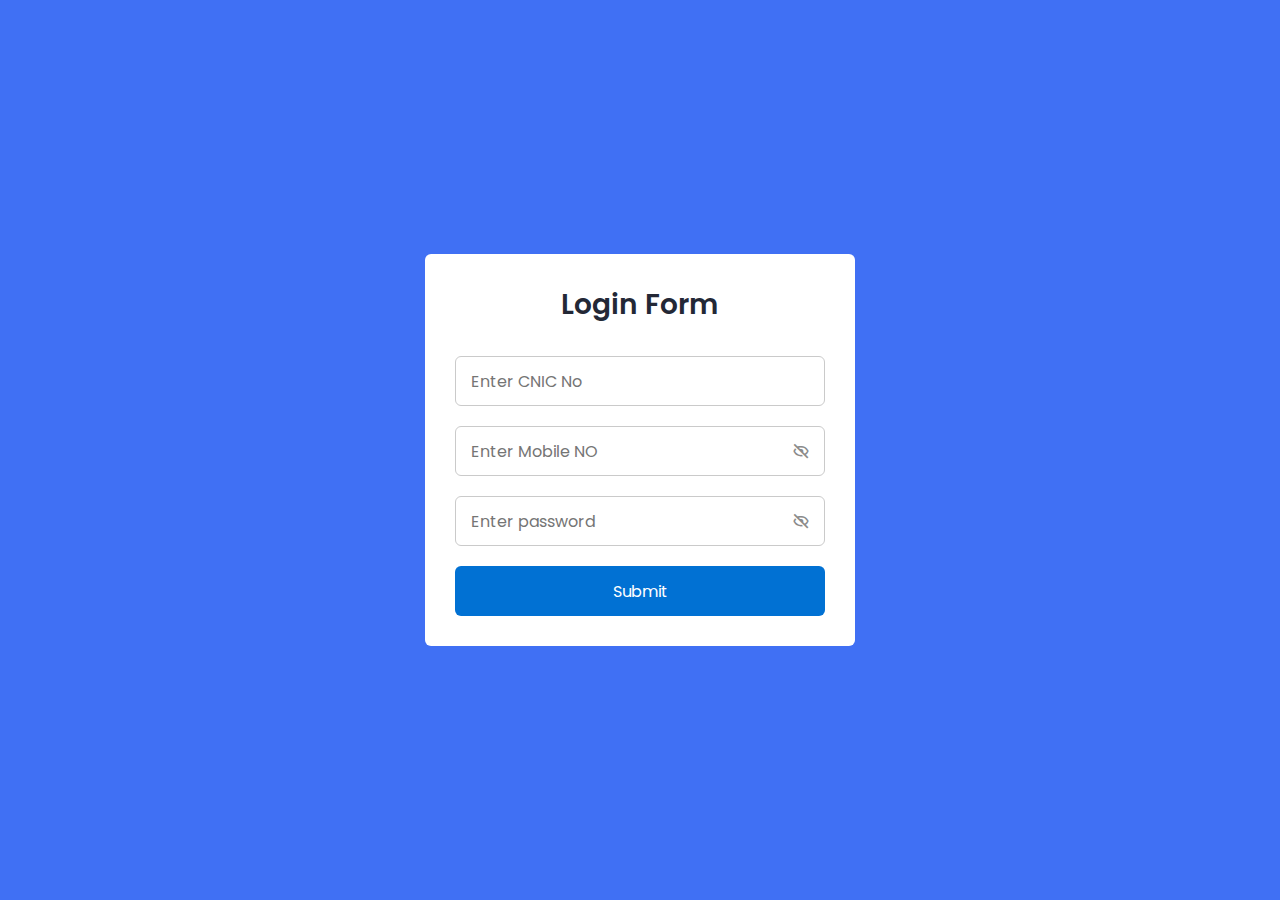
<file: Voter login Form/index.html>
<!DOCTYPE html>
<!-- Coding by CodingLab | www.codinglabweb.com-->
    <html lang="en">
    <head>
        <meta charset="UTF-8">
        <meta http-equiv="X-UA-Compatible" content="IE=edge">
        <meta name="viewport" content="width=device-width, initial-scale=1.0">
        <title> Responsive Login and Signup Form </title>

        <!-- CSS -->
        <link rel="stylesheet" href="css/style.css">
                
        <!-- Boxicons CSS -->
        <link href='https://unpkg.com/boxicons@2.1.2/css/boxicons.min.css' rel='stylesheet'>
                        
    </head>
    <body>
        <section class="container forms">
            <div class="form login">
                <div class="form-content">
                    <header>Login Form</header>
                    <form action="#" method="post">
                        <div class="field input-field">
                            <input type="name" placeholder="Enter CNIC No" class="input" name="name">
                        </div>

                        <div class="field input-field">
                            <input type="Password" placeholder="Enter Mobile NO" class="password" name="pass">
                            <i class='bx bx-hide eye-icon'></i>
                        </div>

                        <div class="field input-field">
                            <input type="Password" placeholder="Enter password" class="password" name="cpass">
                            <i class='bx bx-hide eye-icon'></i>
                        </div>
                        
                        
                        <div class="field button-field">
                            <button type="submit">Submit</button>
                        </div>
                    </form>

                   
                </div>

               

                

                

            </div>

            <!-- Signup Form -->

        </section>

        <!-- JavaScript -->
        <script src="js/script.js"></script>
    </body>
</html>
</file>
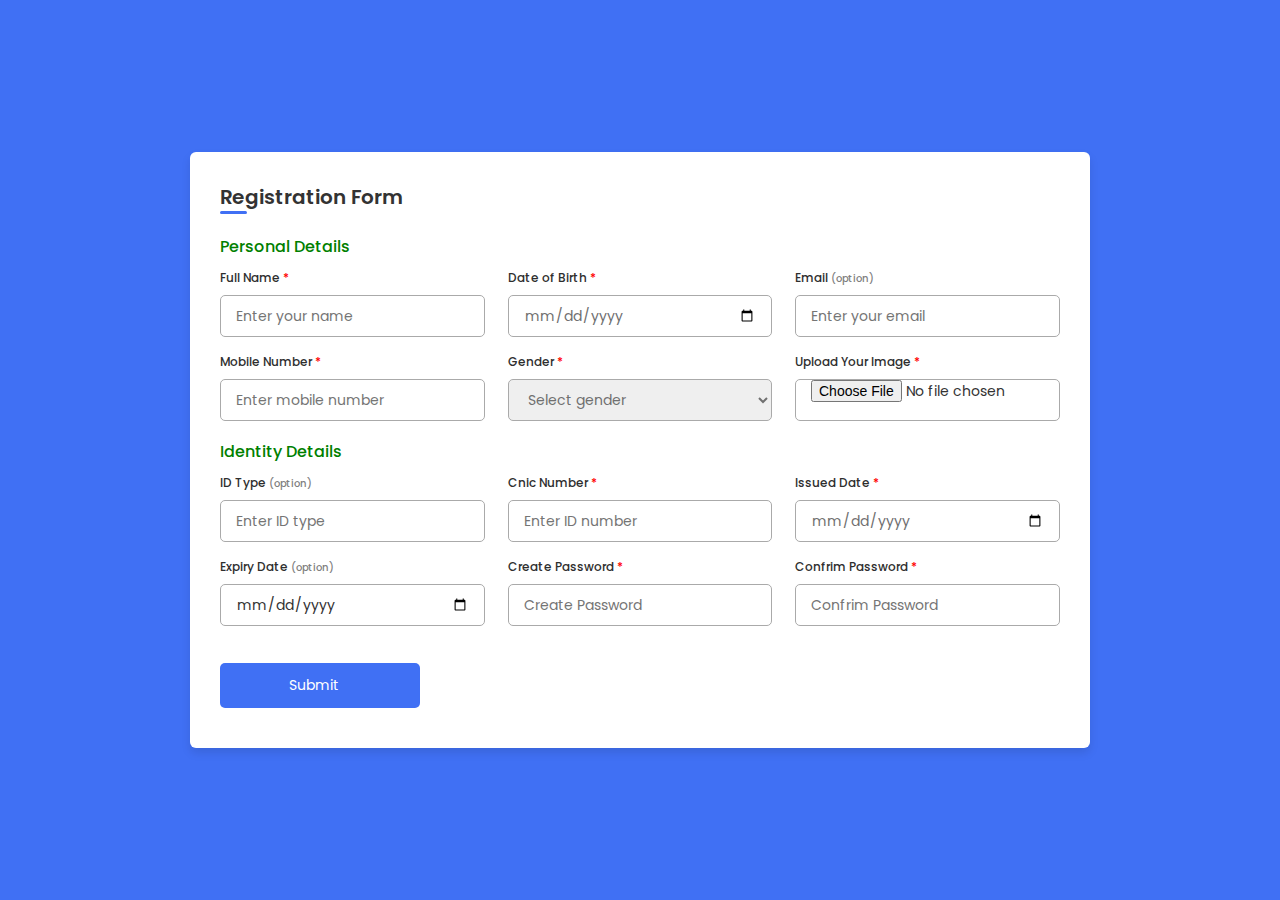
<file: Voter Registration From/index.html>
<!DOCTYPE html>
<!--=== Coding by CodingLab | www.codinglabweb.com === -->
<html lang="en">
<head>
    <meta charset="UTF-8">
    <meta http-equiv="X-UA-Compatible" content="IE=edge">
    <meta name="viewport" content="width=device-width, initial-scale=1.0">
    
    <!----======== CSS ======== -->
    <link rel="stylesheet" href="style.css">
     
    <!----===== Iconscout CSS ===== -->
    <link rel="stylesheet" href="https://unicons.iconscout.com/release/v4.0.0/css/line.css">

    <title>Responsive Regisration Form </title> 
</head>
<body>
    <div class="container">
        <header>Registration Form</header>

        <form action="#">
            <div class="form first">
                <div class="details personal">
                    <span class="title" style="color: green;">Personal Details</span>

                    <div class="fields">
                        <div class="input-field">
                            <label>Full Name <span style="color: red;">*</span></label>
                            <input type="text" placeholder="Enter your name" required>
                        </div>

                        <div class="input-field">
                            <label>Date of Birth <span style="color: red;">*</span></label>
                            <input type="date" placeholder="Enter birth date" required>
                        </div>

                        <div class="input-field">
                            <label>Email <span style="color: gray; font-size:10px;">(option)</span></label>
                            <input type="text" placeholder="Enter your email" >
                        </div>

                        <div class="input-field">
                            <label>Mobile Number <span style="color: red;">*</span></label>
                            <input type="number" placeholder="Enter mobile number" required>
                        </div>

                        <div class="input-field">
                            <label>Gender <span style="color: red;">*</span></label>
                            <select required>
                                <option disabled selected>Select gender</option>
                                <option>Male</option>
                                <option>Female</option>
                                <option>Others</option>
                            </select>
                        </div>

                        <div class="input-field">
                            <label>Upload Your Image  <span style="color: red;">*</span></label>
                            <input type="file"  required >
                        </div>
                    </div>
                </div>

                <div class="details ID">
                    <span class="title" style="color: green;">Identity Details</span>

                    <div class="fields">
                        <div class="input-field">
                            <label>ID Type <span style="color: gray; font-size:10px;">(option)</span></label>
                            <input type="text" placeholder="Enter ID type" >
                        </div>

                        <div class="input-field">
                            <label>Cnic Number <span style="color: red;">*</span></label>
                            <input type="number" placeholder="Enter ID number" required>
                        </div>

                        <div class="input-field">
                            <label>Issued Date <span style="color: red;">*</span></label>
                            <input type="date" placeholder="Enter your issued date" required>
                        </div>

                        <div class="input-field">
                            <label>Expiry Date <span style="color: gray; font-size:10px;">(option)</span></label>
                            <input type="date" placeholder="Enter expiry date" >
                        </div>

                        <div class="input-field">
                            <label>Create Password  <span style="color: red;">*</span></label>
                            <input type="password" placeholder="Create Password" >
                        </div>

                        <div class="input-field">
                            <label>Confrim Password <span style="color: red;">*</span></label>
                            <input type="Password" placeholder="Confrim Password" required>
                        </div>

                        
                    </div>

                    <button class="submit">
                        <span class="btnText">Submit</span>
                        <i class="uil uil-navigator"></i>
                    </button>
                </div> 
            </div>

           

                    

    <script src="script.js"></script>
</body>
</html>
</file>
<file: Voter login Form/css/style.css>
/* Google Fonts - Poppins */
@import url('https://fonts.googleapis.com/css2?family=Poppins:wght@300;400;500;600&display=swap');

*{
    margin: 0;
    padding: 0;
    box-sizing: border-box;
    font-family: 'Poppins', sans-serif;
}
.container{
    height: 100vh;
    width: 100%;
    display: flex;
    align-items: center;
    justify-content: center;
    background-color: #4070f4;
    column-gap: 30px;
}
.form{
    position: absolute;
    max-width: 430px;
    width: 100%;
    padding: 30px;
    border-radius: 6px;
    background: #FFF;
}
.form.signup{
    opacity: 0;
    pointer-events: none;
}
.forms.show-signup .form.signup{
    opacity: 1;
    pointer-events: auto;
}
.forms.show-signup .form.login{
    opacity: 0;
    pointer-events: none;
}
header{
    font-size: 28px;
    font-weight: 600;
    color: #232836;
    text-align: center;
}
form{
    margin-top: 30px;
}
.form .field{
    position: relative;
    height: 50px;
    width: 100%;
    margin-top: 20px;
    border-radius: 6px;
}
.field input,
.field button{
    height: 100%;
    width: 100%;
    border: none;
    font-size: 16px;
    font-weight: 400;
    border-radius: 6px;
}
.field input{
    outline: none;
    padding: 0 15px;
    border: 1px solid#CACACA;
}
.field input:focus{
    border-bottom-width: 2px;
}
.eye-icon{
    position: absolute;
    top: 50%;
    right: 10px;
    transform: translateY(-50%);
    font-size: 18px;
    color: #8b8b8b;
    cursor: pointer;
    padding: 5px;
}
.field button{
    color: #fff;
    background-color: #0171d3;
    transition: all 0.3s ease;
    cursor: pointer;
}
.field button:hover{
    background-color: #016dcb;
}
.form-link{
    text-align: center;
    margin-top: 10px;
}
.form-link span,
.form-link a{
    font-size: 14px;
    font-weight: 400;
    color: #232836;
}
.form a{
    color: #0171d3;
    text-decoration: none;
}
.form-content a:hover{
    text-decoration: underline;
}
.line{
    position: relative;
    height: 1px;
    width: 100%;
    margin: 36px 0;
    background-color: #d4d4d4;
}
.line::before{
    content: 'Or';
    position: absolute;
    top: 50%;
    left: 50%;
    transform: translate(-50%, -50%);
    background-color: #FFF;
    color: #8b8b8b;
    padding: 0 15px;
}
.media-options a{
    display: flex;
    align-items: center;
    justify-content: center;
}
a.facebook{
    color: #fff;
    background-color: #4267b2;
}
a.facebook .facebook-icon{
    height: 28px;
    width: 28px;
    color: #0171d3;
    font-size: 20px;
    border-radius: 50%;
    display: flex;
    align-items: center;
    justify-content: center;
    background-color: #fff;
}
.facebook-icon,
img.google-img{
    position: absolute;
    top: 50%;
    left: 15px;
    transform: translateY(-50%);
}
img.google-img{
    height: 20px;
    width: 20px;
    object-fit: cover;
}
a.google{
    border: 1px solid #CACACA;
}
a.google span{
    font-weight: 500;
    opacity: 0.6;
    color: #232836;
}

@media screen and (max-width: 400px) {
    .form{
        padding: 20px 10px;
    }
    
}
</file>
<file: Voter Registration From/style.css>
/* ===== Google Font Import - Poppins ===== */
@import url('https://fonts.googleapis.com/css2?family=Poppins:wght@200;300;400;500;600&display=swap');
*{
    margin: 0;
    padding: 0;
    box-sizing: border-box;
    font-family: 'Poppins', sans-serif;
}
body{
    min-height: 100vh;
    display: flex;
    align-items: center;
    justify-content: center;
    background: #4070f4;
}
.container{
    position: relative;
    max-width: 900px;
    width: 100%;
    border-radius: 6px;
    padding: 30px;
    margin: 0 15px;
    background-color: #fff;
    box-shadow: 0 5px 10px rgba(0,0,0,0.1);
}
.container header{
    position: relative;
    font-size: 20px;
    font-weight: 600;
    color: #333;
}
.container header::before{
    content: "";
    position: absolute;
    left: 0;
    bottom: -2px;
    height: 3px;
    width: 27px;
    border-radius: 8px;
    background-color: #4070f4;
}
.container form{
    position: relative;
    margin-top: 16px;
    min-height: 490px;
    background-color: #fff;
    overflow: hidden;
}
.container form .form{
    position: absolute;
    background-color: #fff;
    transition: 0.3s ease;
}
.container form .form.second{
    opacity: 0;
    pointer-events: none;
    transform: translateX(100%);
}
form.secActive .form.second{
    opacity: 1;
    pointer-events: auto;
    transform: translateX(0);
}
form.secActive .form.first{
    opacity: 0;
    pointer-events: none;
    transform: translateX(-100%);
}
.container form .title{
    display: block;
    margin-bottom: 8px;
    font-size: 16px;
    font-weight: 500;
    margin: 6px 0;
    color: #333;
}
.container form .fields{
    display: flex;
    align-items: center;
    justify-content: space-between;
    flex-wrap: wrap;
}
form .fields .input-field{
    display: flex;
    width: calc(100% / 3 - 15px);
    flex-direction: column;
    margin: 4px 0;
}
.input-field label{
    font-size: 12px;
    font-weight: 500;
    color: #2e2e2e;
}
.input-field input, select{
    outline: none;
    font-size: 14px;
    font-weight: 400;
    color: #333;
    border-radius: 5px;
    border: 1px solid #aaa;
    padding: 0 15px;
    height: 42px;
    margin: 8px 0;
}
.input-field input :focus,
.input-field select:focus{
    box-shadow: 0 3px 6px rgba(0,0,0,0.13);
}
.input-field select,
.input-field input[type="date"]{
    color: #707070;
}
.input-field input[type="date"]:valid{
    color: #333;
}
.container form button, .backBtn{
    display: flex;
    align-items: center;
    justify-content: center;
    height: 45px;
    max-width: 200px;
    width: 100%;
    border: none;
    outline: none;
    color: #fff;
    border-radius: 5px;
    margin: 25px 0;
    background-color: #4070f4;
    transition: all 0.3s linear;
    cursor: pointer;
}
.container form .btnText{
    font-size: 14px;
    font-weight: 400;
}
form button:hover{
    background-color: #265df2;
}
form button i,
form .backBtn i{
    margin: 0 6px;
}
form .backBtn i{
    transform: rotate(180deg);
}
form .buttons{
    display: flex;
    align-items: center;
}
form .buttons button , .backBtn{
    margin-right: 14px;
}

@media (max-width: 750px) {
    .container form{
        overflow-y: scroll;
    }
    .container form::-webkit-scrollbar{
       display: none;
    }
    form .fields .input-field{
        width: calc(100% / 2 - 15px);
    }
}

@media (max-width: 550px) {
    form .fields .input-field{
        width: 100%;
    }
}
</file>
